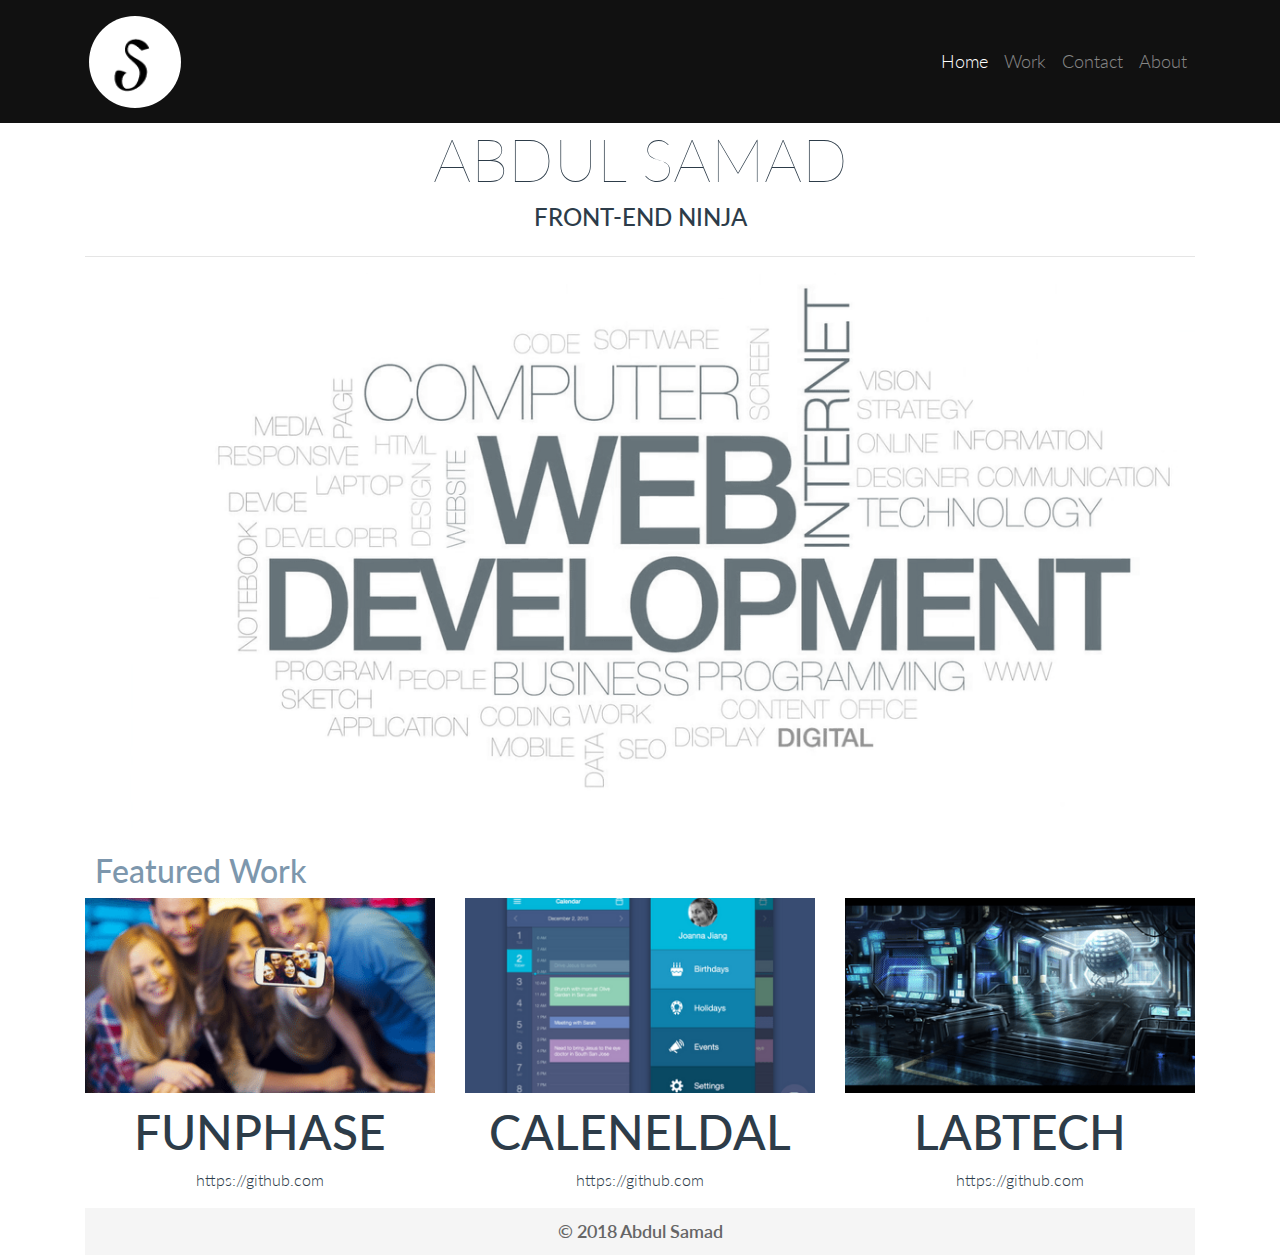
<file: index.html>
<!DOCTYPE html>
<html>
    <head>
        <meta charset="utf-8">
        <meta name="viewport" content="width=device-width, initial-scale=1">
        <title>Portfolio</title>
        <link rel="stylesheet" href="css/bootstrap.min.css">
        <link rel="stylesheet" href="css/styles.css">
        <link href="https://fonts.googleapis.com/css?family=Lato:100,300,400,700" rel="stylesheet">
    </head>

    <body>

        <!-- Navigation bar -->
        <nav class="navbar navbar-expand-md navbar-default navbar-dark navigation">
            <div class="container">
                    <!-- Title logo -->
                    <picture>
                        <source media="(max-width: 768px)" srcset="images/logo/title-logo-80.png">
                        <source media="(min-width: 768px)" srcset="images/logo/title-logo-100.png">
                        <img class="img-fluid" src="images/logo/title-logo-100.png" alt="title logo">
                    </picture>
                    <button type="button" class="navbar-toggler" data-toggle="collapse" data-target="#bs-example-navbar-collapse-1"
                        aria-controls="bs-example-navbar-collapse-1" aria-expanded="false" aria-label="Toggle navigation">
                        <span class="navbar-toggler-icon"></span>
                    </button>
            </button>

                <div class="collapse navbar-collapse" id="bs-example-navbar-collapse-1">
                    <ul class="nav navbar-nav navbar-right navigation-nav ml-auto">
                        <li class="active"><a class="nav-link" href="index.html">Home<span class="sr-only">(current)</span></a></li>
                        <li><a class="nav-link" href="work.html">Work</a></li>
                        <li><a class="nav-link" href="contact.html">Contact</a></li>
                        <li><a class="nav-link" href="about.html">About</a></li>
                    </ul>
                </div>
            </div>
        </nav>

        <!-- Title header -->
        <div class="container">
            <header class="row">
                <div class="col-md">
                    <h1 class="text-uppercase text-center title-super">Abdul Samad</h1>
                    <h4 class="text-uppercase text-center title-desc">Front-end Ninja</h4>
                </div>
            </header>

            <!-- Horizontal line -->
            <div class="row">
                <div class="col-md">
                    <hr>
                </div>
            </div>

            <!-- Main image -->
            <div class="row">
                <div class="col-md">
                    <picture>
                        <source media="(max-width: 768px)" srcset="images/main/main-image-768-500.png">
                        <source media="(max-width: 992px)" srcset="images/main/main-image-992-600.png">
                        <source media="(max-width: 1200px)" srcset="images/main/main-image-1140-600.png">
                        <img class="img-fluid" id="main-filter" src="images/main/main-image-1200-600.png" alt="main image">
                    </picture>
                </div>
            </div>
            <br>
            <!-- Work -->
            <div id="Featured-Work" class="row">
                <div class="col-md muted-text">
                    <h2>Featured Work</h2>
                </div>
            </div>
            <!-- Work post -->
            <main class="text-center">
                <section class="row">
                    <div class="col-md-4">
                        <picture>
                            <source media="(max-width: 768px)" srcset="images/work/work-768-300/funphase-768-300.png">
                            <img class="img-fluid" src="images/work/work-360-200/funphase-360-200.png" alt="Featured Work" data-toggle="modal" data-target="#project">
                        </picture>

                        <h3 class="text-uppercase post-title">Funphase</h3>
                        <p><a class="post-link" href="#">https://github.com</a></p>
                    </div>

                    <div class="col-md-4">
                        <picture>
                            <source media="(max-width: 768px)" srcset="images/work/work-768-300/caleneledal-768-300.png">
                            <img class="img-fluid" src="images/work/work-360-200/caleneledal-360-200.png" alt="Feturred Work" data-toggle="modal" data-target="#project">
                        </picture>

                        <h3 class="text-uppercase post-title">Caleneldal</h3>
                        <p><a class="post-link" href="#">https://github.com</a></p>
                    </div>

                    <div class="col-md-4">
                        <picture>
                            <source media="(max-width: 768px)" srcset="images/work/work-768-300/Labtech-768-300.png">
                            <img class="img-fluid" src="images/work/work-360-200/Labtech-360-200.png" alt="Featured Work" data-toggle="modal" data-target="#project">
                        </picture>

                        <h3 class="text-uppercase post-title">Labtech</h3>
                        <p><a class="post-link" href="#">https://github.com</a></p>
                    </div>
                </section>
            </main>

        <!-- Footer -->
        <footer class="container-fluid copyright-footer">
            <div class="row">
                <div class="col-md-12 text-center">
                    <p class="copyright-text">© 2018 Abdul Samad</p>
                </div>
            </div>
        </footer>
            <!-- Modal -->
    <div class="modal fade" id="project" tabindex="-1" role="dialog" aria-labelledby="myModalLabel" aria-hidden="true">
        <div class="modal-dialog">
            <div class="modal-content">
                <div class="modal-header">
                    <h4 class="modal-title" id="myModalLabel">Favorite App Page</h4>
                </div>
                <div class="modal-body">
                    <img class="img-fluid" src="images/work/work-768-300/funphase-768-300.png" alt="modal-image">
                    Lorem ipsum dolor sit amet, consectetur adipisicing elit. Quo totam, non ducimus iste, voluptates tempora. Veniam accusamus dicta, dolorum, placeat cumque, non illo veritatis consectetur rem vitae quasi dolor accusantium.
                </div>
                <div class="modal-footer">
                    <button type="button" class="btn btn-default" data-dismiss="modal">Close</button>
                </div>
            </div>
        </div>
    </div>

    <script src="https://cdn.polyfill.io/v2/polyfill.min.js"></script>
    <script src="js/jquery-3.2.1.js"></script>
    <script src="js/bootstrap.min.js"></script>
    <script>
      $('li > a').on('click', function(e) {
        $('li').removeClass('active')
        $(e.target).parent().addClass('active');
      });
      $("#project").on('shown.bs.modal', function(e) {
        $(e.currentTarget).find('.img-fluid')[0].src = $(e.relatedTarget)[0].src.replace(/360-200/g, '768-300');
      })
    </script>

    </body>
</html>
</file>
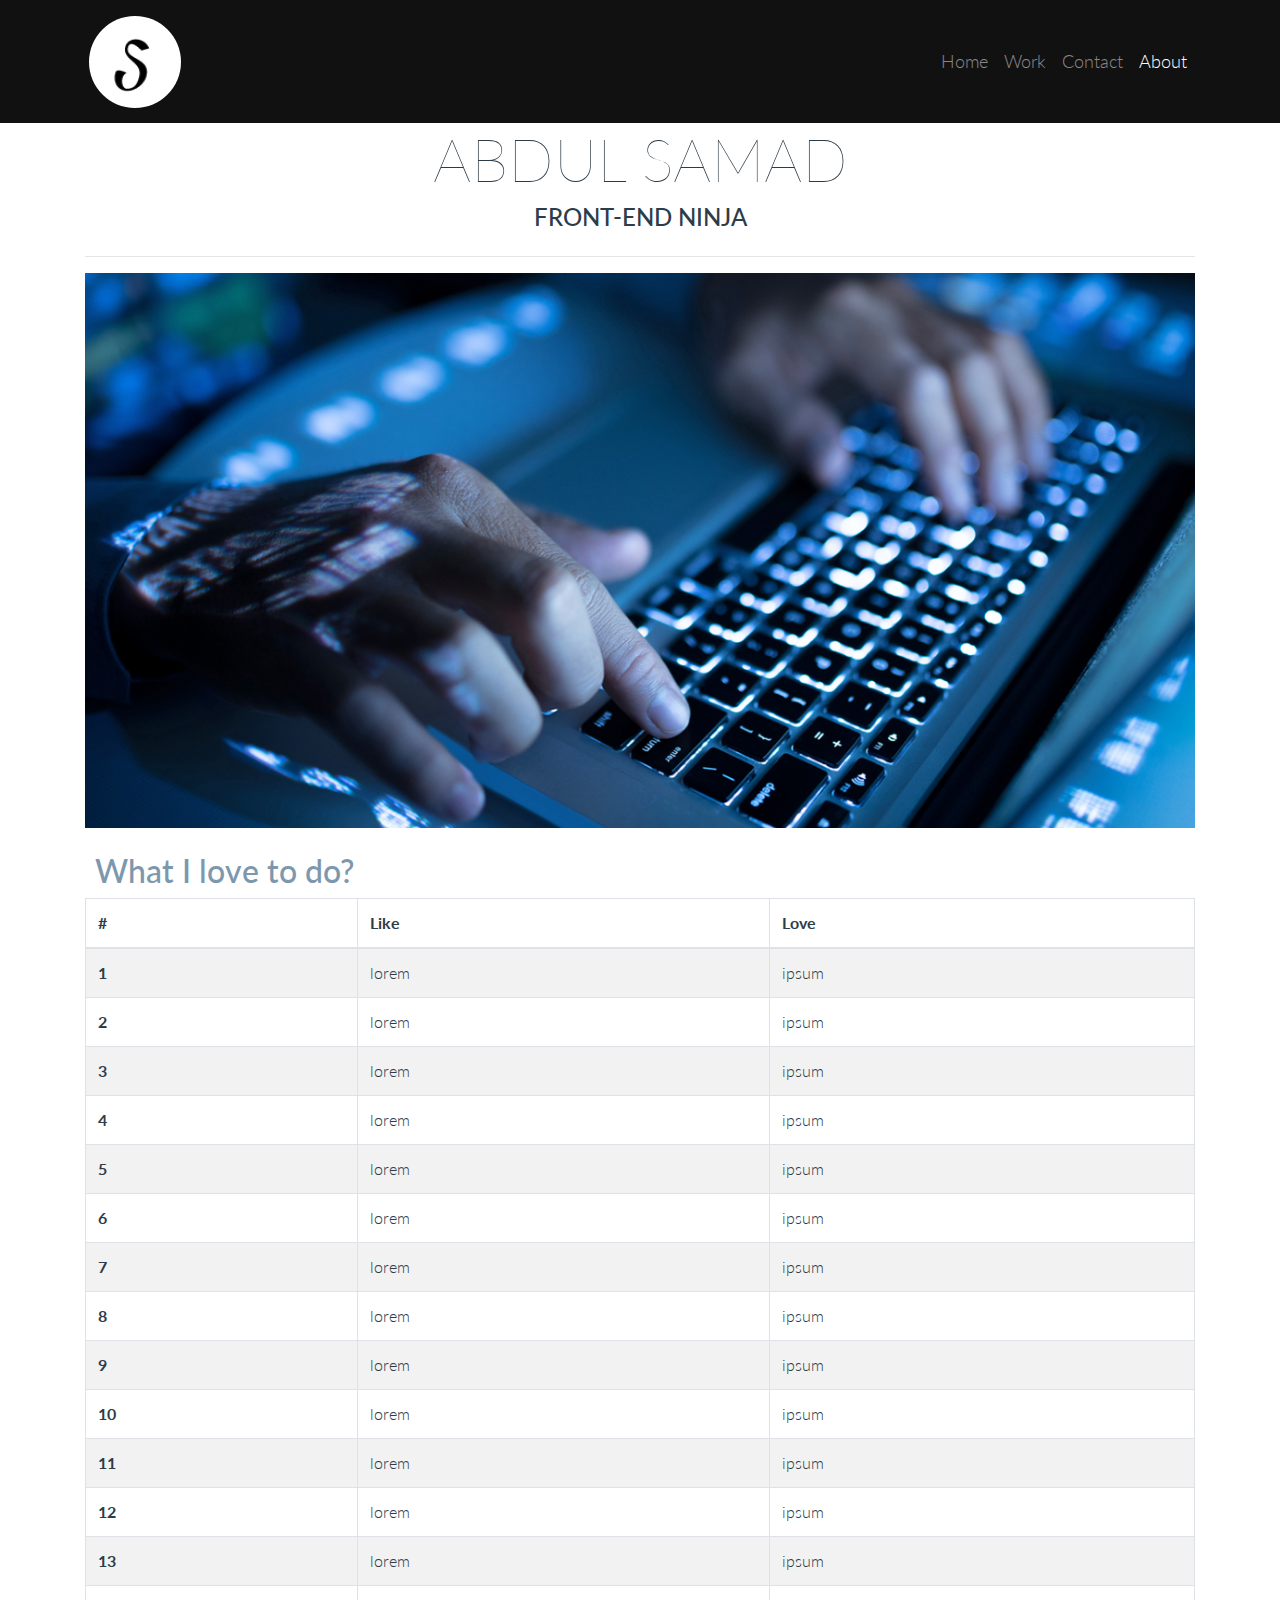
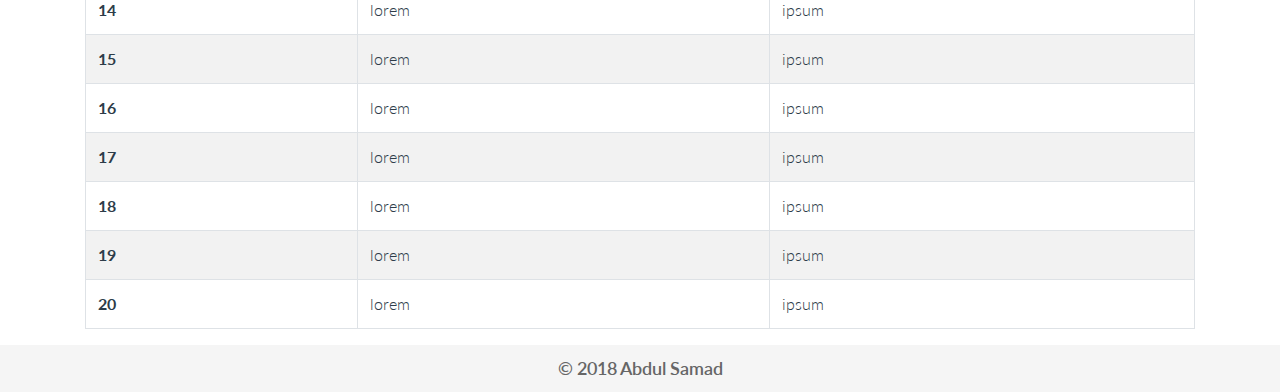
<file: about.html>
<!DOCTYPE html>
<html>

<head>
    <meta charset="utf-8">
    <meta name="viewport" content="width=device-width, initial-scale=1">
    <title>Portfolio - About</title>
    <link rel="stylesheet" href="css/bootstrap.min.css">
    <link rel="stylesheet" href="css/styles.css">
    <link href="https://fonts.googleapis.com/css?family=Lato:100,300,400,700" rel="stylesheet">
</head>

<body>

    <!-- Navigation bar -->
    <nav class="navbar navbar-expand-md navbar-default navbar-dark navigation">
        <div class="container">
            <!-- Title logo -->
            <picture>
                <source media="(max-width: 768px)" srcset="images/logo/title-logo-80.png">
                <source media="(min-width: 768px)" srcset="images/logo/title-logo-100.png">
                <img class="img-fluid" src="images/logo/title-logo-100.png" alt="title logo">
            </picture>
            <button type="button" class="navbar-toggler" data-toggle="collapse" data-target="#bs-example-navbar-collapse-1"
                aria-controls="bs-example-navbar-collapse-1" aria-expanded="false" aria-label="Toggle navigation">
                <span class="navbar-toggler-icon"></span>
            </button>
            </button>

            <div class="collapse navbar-collapse" id="bs-example-navbar-collapse-1">
                <ul class="nav navbar-nav navbar-right navigation-nav ml-auto">
                    <li><a class="nav-link" href="index.html">Home</a></li>
                    <li><a class="nav-link" href="work.html">Work</a></li>
                    <li><a class="nav-link" href="contact.html">Contact</a></li>
                    <li class="active"><a class="nav-link" href="about.html">About<span class="sr-only">(current)</span></a></li>
                </ul>
            </div>
        </div>
    </nav>

    <!-- Title header -->
    <div class="container">
        <header class="row">
            <div class="col-md">
                <h1 class="text-uppercase text-center title-super">Abdul Samad</h1>
                <h4 class="text-uppercase text-center title-desc">Front-end Ninja</h4>
            </div>
        </header>

        <!-- Horizontal line -->
        <div class="row">
            <div class="col-md">
                <hr>
            </div>
        </div>

        <!-- Main image -->
        <div class="row">
            <div class="col-md">
                <picture>
                    <source media="(max-width: 768px)" srcset="images/about/about-768-500.png">
                    <source media="(max-width: 992px)" srcset="images/about/about-992-600.png">
                    <source media="(max-width: 1200px)" srcset="images/about/about-1140-600.png">
                    <img class="img-fluid" src="images/about/about-1200-600.png" alt="about image">
                </picture>
            </div>
        </div>

        <br>

        <!-- About -->
        <div id="about" class="row">
            <div class="col-md-12 muted-text">
                <h2>What I love to do?</h2>
            </div>
        </div>

        <table class="table table-bordered table-striped">
            <thead>
                <tr>
                    <th scope="col">#</th>
                    <th scope="col">Like</th>
                    <th scope="col">Love</th>
                </tr>
            </thead>
            <tbody>
                <tr>
                    <th scope="row">1</th>
                    <td>lorem</td>
                    <td>ipsum</td>
                </tr>
                <tr>
                    <th scope="row">2</th>
                    <td>lorem</td>
                    <td>ipsum</td>
                </tr>
                <tr>
                    <th scope="row">3</th>
                    <td>lorem</td>
                    <td>ipsum</td>
                </tr>
                <tr>
                    <th scope="row">4</th>
                    <td>lorem</td>
                    <td>ipsum</td>
                </tr>
                <tr>
                    <th scope="row">5</th>
                    <td>lorem</td>
                    <td>ipsum</td>
                </tr>
                <tr>
                    <th scope="row">6</th>
                    <td>lorem</td>
                    <td>ipsum</td>
                </tr>
                <tr>
                    <th scope="row">7</th>
                    <td>lorem</td>
                    <td>ipsum</td>
                </tr>
                <tr>
                    <th scope="row">8</th>
                    <td>lorem</td>
                    <td>ipsum</td>
                </tr>
                <tr>
                    <th scope="row">9</th>
                    <td>lorem</td>
                    <td>ipsum</td>
                </tr>
                <tr>
                    <th scope="row">10</th>
                    <td>lorem</td>
                    <td>ipsum</td>
                </tr>
                <tr>
                    <th scope="row">11</th>
                    <td>lorem</td>
                    <td>ipsum</td>
                </tr>
                <tr>
                    <th scope="row">12</th>
                    <td>lorem</td>
                    <td>ipsum</td>
                </tr>
                <tr>
                    <th scope="row">13</th>
                    <td>lorem</td>
                    <td>ipsum</td>
                </tr>
                <tr>
                    <th scope="row">14</th>
                    <td>lorem</td>
                    <td>ipsum</td>
                </tr>
                <tr>
                    <th scope="row">15</th>
                    <td>lorem</td>
                    <td>ipsum</td>
                </tr>
                <tr>
                    <th scope="row">16</th>
                    <td>lorem</td>
                    <td>ipsum</td>
                </tr>
                <tr>
                    <th scope="row">17</th>
                    <td>lorem</td>
                    <td>ipsum</td>
                </tr>
                <tr>
                    <th scope="row">18</th>
                    <td>lorem</td>
                    <td>ipsum</td>
                </tr>
                <tr>
                    <th scope="row">19</th>
                    <td>lorem</td>
                    <td>ipsum</td>
                </tr>
                <tr>
                    <th scope="row">20</th>
                    <td>lorem</td>
                    <td>ipsum</td>
                </tr>
            </tbody>
        </table>
    </div>


    <!-- Footer -->
    <footer class="container-fluid copyright-footer">
        <div class="row">
            <div class="col-md-12 text-center">
                <p class="copyright-text">© 2018 Abdul Samad</p>
            </div>
        </div>
    </footer>

    <script src="https://cdn.polyfill.io/v2/polyfill.min.js"></script>
    <script src="js/jquery-3.2.1.js"></script>
    <script src="js/bootstrap.min.js"></script>
    <script>
        $('li > a').on('click', function (e) {
            $('li').removeClass('active')
            $(e.target).parent().addClass('active');
        });
        $("#project").on('shown.bs.modal', function (e) {
            $(e.currentTarget).find('.img-fluid')[0].src = $(e.relatedTarget)[0].src.replace(/360-200/g, '768-300');
        })
    </script>

</body>

</html>
</file>
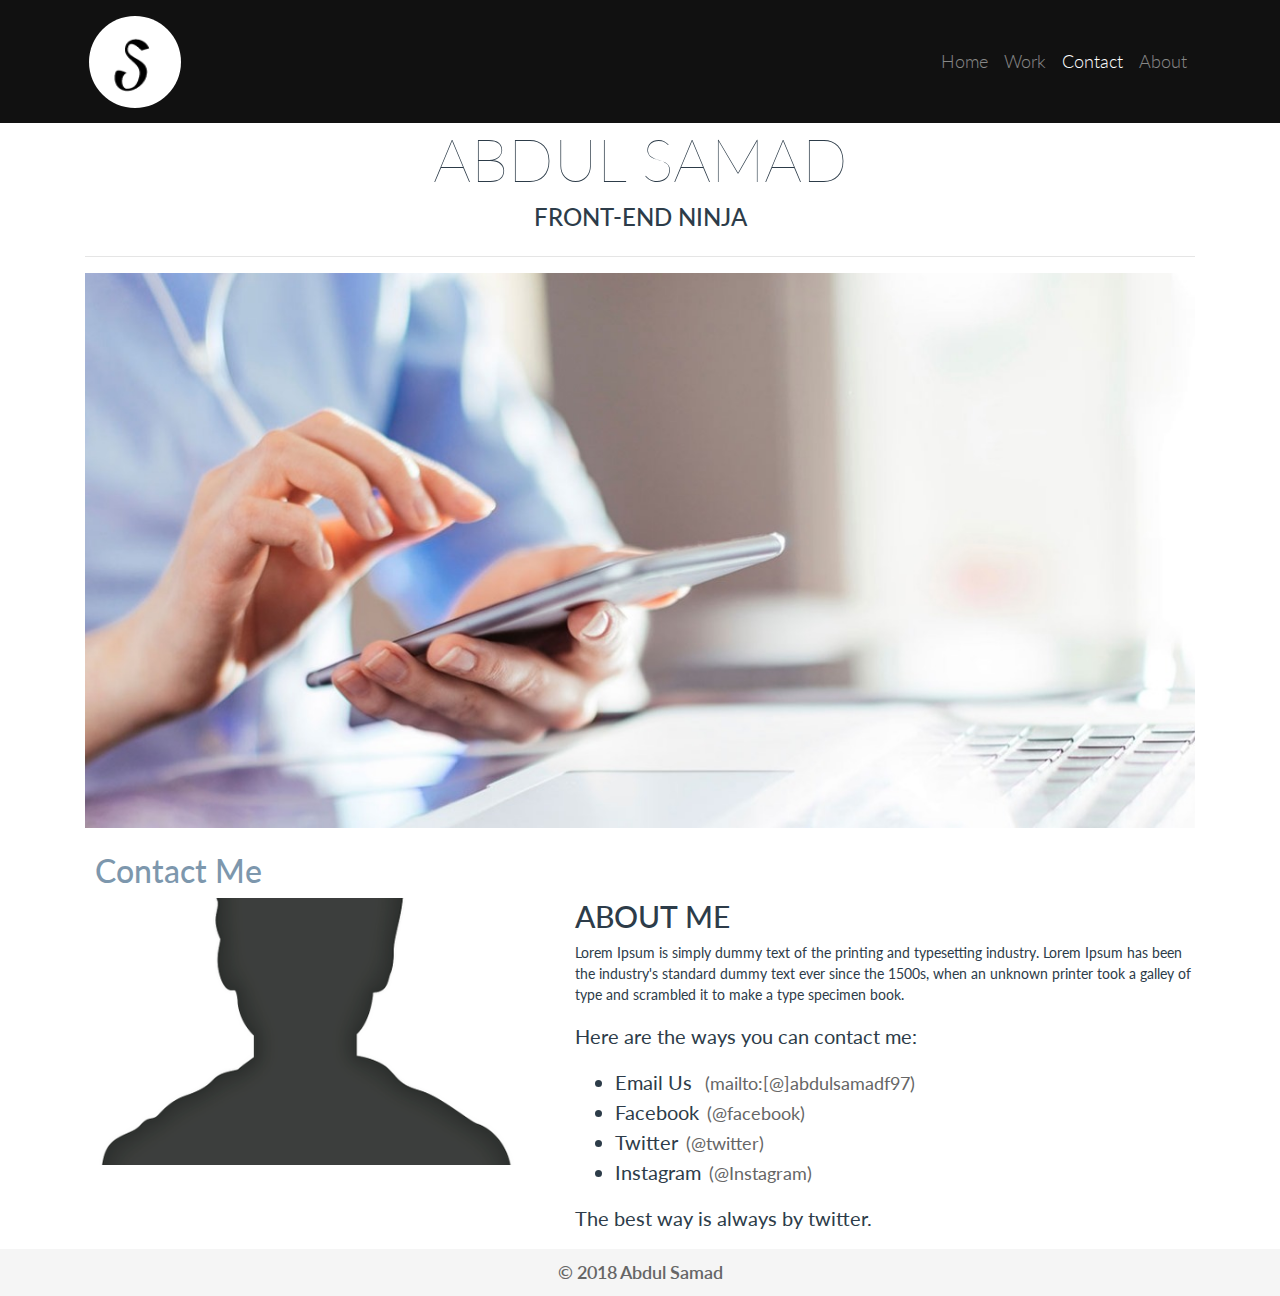
<file: contact.html>
<!DOCTYPE html>
<html>

<head>
    <meta charset="utf-8">
    <meta name="viewport" content="width=device-width, initial-scale=1">
    <title>Portfolio - Contact</title>
    <link rel="stylesheet" href="css/bootstrap.min.css">
    <link rel="stylesheet" href="css/styles.css">
    <link href="https://fonts.googleapis.com/css?family=Lato:100,300,400,700" rel="stylesheet">
</head>

<body>

    <!-- Navigation bar -->
    <nav class="navbar navbar-expand-md navbar-default navbar-dark navigation">
        <div class="container">
            <!-- Title logo -->
            <picture>
                <source media="(max-width: 768px)" srcset="images/logo/title-logo-80.png">
                <source media="(min-width: 768px)" srcset="images/logo/title-logo-100.png">
                <img class="img-fluid" src="images/logo/title-logo-100.png" alt="title logo">
            </picture>
            <button type="button" class="navbar-toggler" data-toggle="collapse" data-target="#bs-example-navbar-collapse-1"
                aria-controls="bs-example-navbar-collapse-1" aria-expanded="false" aria-label="Toggle navigation">
                <span class="navbar-toggler-icon"></span>
            </button>
            </button>

            <div class="collapse navbar-collapse" id="bs-example-navbar-collapse-1">
                <ul class="nav navbar-nav navbar-right navigation-nav ml-auto">
                    <li><a class="nav-link" href="index.html">Home</a></li>
                    <li><a class="nav-link" href="work.html">Work</a></li>
                    <li class="active"><a class="nav-link" href="contact.html">Contact<span class="sr-only">(current)</span></a></li>
                    <li><a class="nav-link" href="about.html">About</a></li>

                </ul>
            </div>
        </div>
    </nav>

    <!-- Title header -->
    <div class="container">
        <header class="row">
            <div class="col-md">
                <h1 class="text-uppercase text-center title-super">Abdul Samad</h1>
                <h4 class="text-uppercase text-center title-desc">Front-end Ninja</h4>
            </div>
        </header>

        <!-- Horizontal line -->
        <div class="row">
            <div class="col-md">
                <hr>
            </div>
        </div>

        <!-- Main image -->
        <div class="row">
            <div class="col-md">
                <picture>
                    <source media="(max-width: 768px)" srcset="images/contact-us/contact-us-768-500.jpg">
                    <source media="(max-width: 992px)" srcset="images/contact-us/contact-us-992-600.jpg">
                    <source media="(max-width: 1200px)" srcset="images/contact-us/contact-us-1140-600.jpg">
                    <img class="img-fluid" src="images/contact-us/contact-us-1200-600.jpg" alt="contact us image">
                </picture>
            </div>
        </div>

        <br>

        <!-- Contact -->
        <div id="Contact-Me" class="row">
            <div class="col-md-12 muted-text">
                <h2>Contact Me</h2>
            </div>
        </div>

        <div class="row">
            <!-- Contact image -->
            <div class="col-md-5 col-sm-5">
                <picture>
                    <source media="(max-width: 768px)" srcset="images/profile/profile-pic-768-350.png">
                    <img class="img-fluid" src="images/profile/profile-pic.png" alt="profile-pic">
                </picture>
            </div>

            <!-- Contact address -->
            <div class="col-md-7 col-sm-7">
                <div class="contact-address">
                    <h3 class="text-uppercase contact-title">About me</h3>
                    <p class="contact-desc">Lorem Ipsum is simply dummy text of the printing and typesetting industry.
                        Lorem Ipsum has been the industry's standard dummy text ever since the 1500s, when an unknown
                        printer took a galley of type and scrambled it to make a type specimen book.</p>
                    <p>Here are the ways you can contact me:</p>
                    <address>
                        <ul>
                            <li>Email Us <span class="address-list">(mailto:[@]abdulsamadf97)</span></li>
                            <li>Facebook<span class="address-list">(@facebook)</span></li>
                            <li>Twitter<span class="address-list">(@twitter)</span></li>
                            <li>Instagram<span class="address-list">(@Instagram)</span></li>
                        </ul>
                    </address>
                    <p>The best way is always by twitter.</p>
                </div>
            </div>
        </div>
    </div>

    <!-- Footer -->
    <footer class="container-fluid copyright-footer">
        <div class="row">
            <div class="col-md-12 text-center">
                <p class="copyright-text">© 2018 Abdul Samad</p>
            </div>
        </div>
    </footer>

    <script src="https://cdn.polyfill.io/v2/polyfill.min.js"></script>
    <script src="js/jquery-3.2.1.js"></script>
    <script src="js/bootstrap.min.js"></script>
    <script>
        $('li > a').on('click', function (e) {
            $('li').removeClass('active')
            $(e.target).parent().addClass('active');
        });
        $("#project").on('shown.bs.modal', function (e) {
            $(e.currentTarget).find('.img-fluid')[0].src = $(e.relatedTarget)[0].src.replace(/360-200/g, '768-300');
        })
    </script>

</body>

</html>
</file>
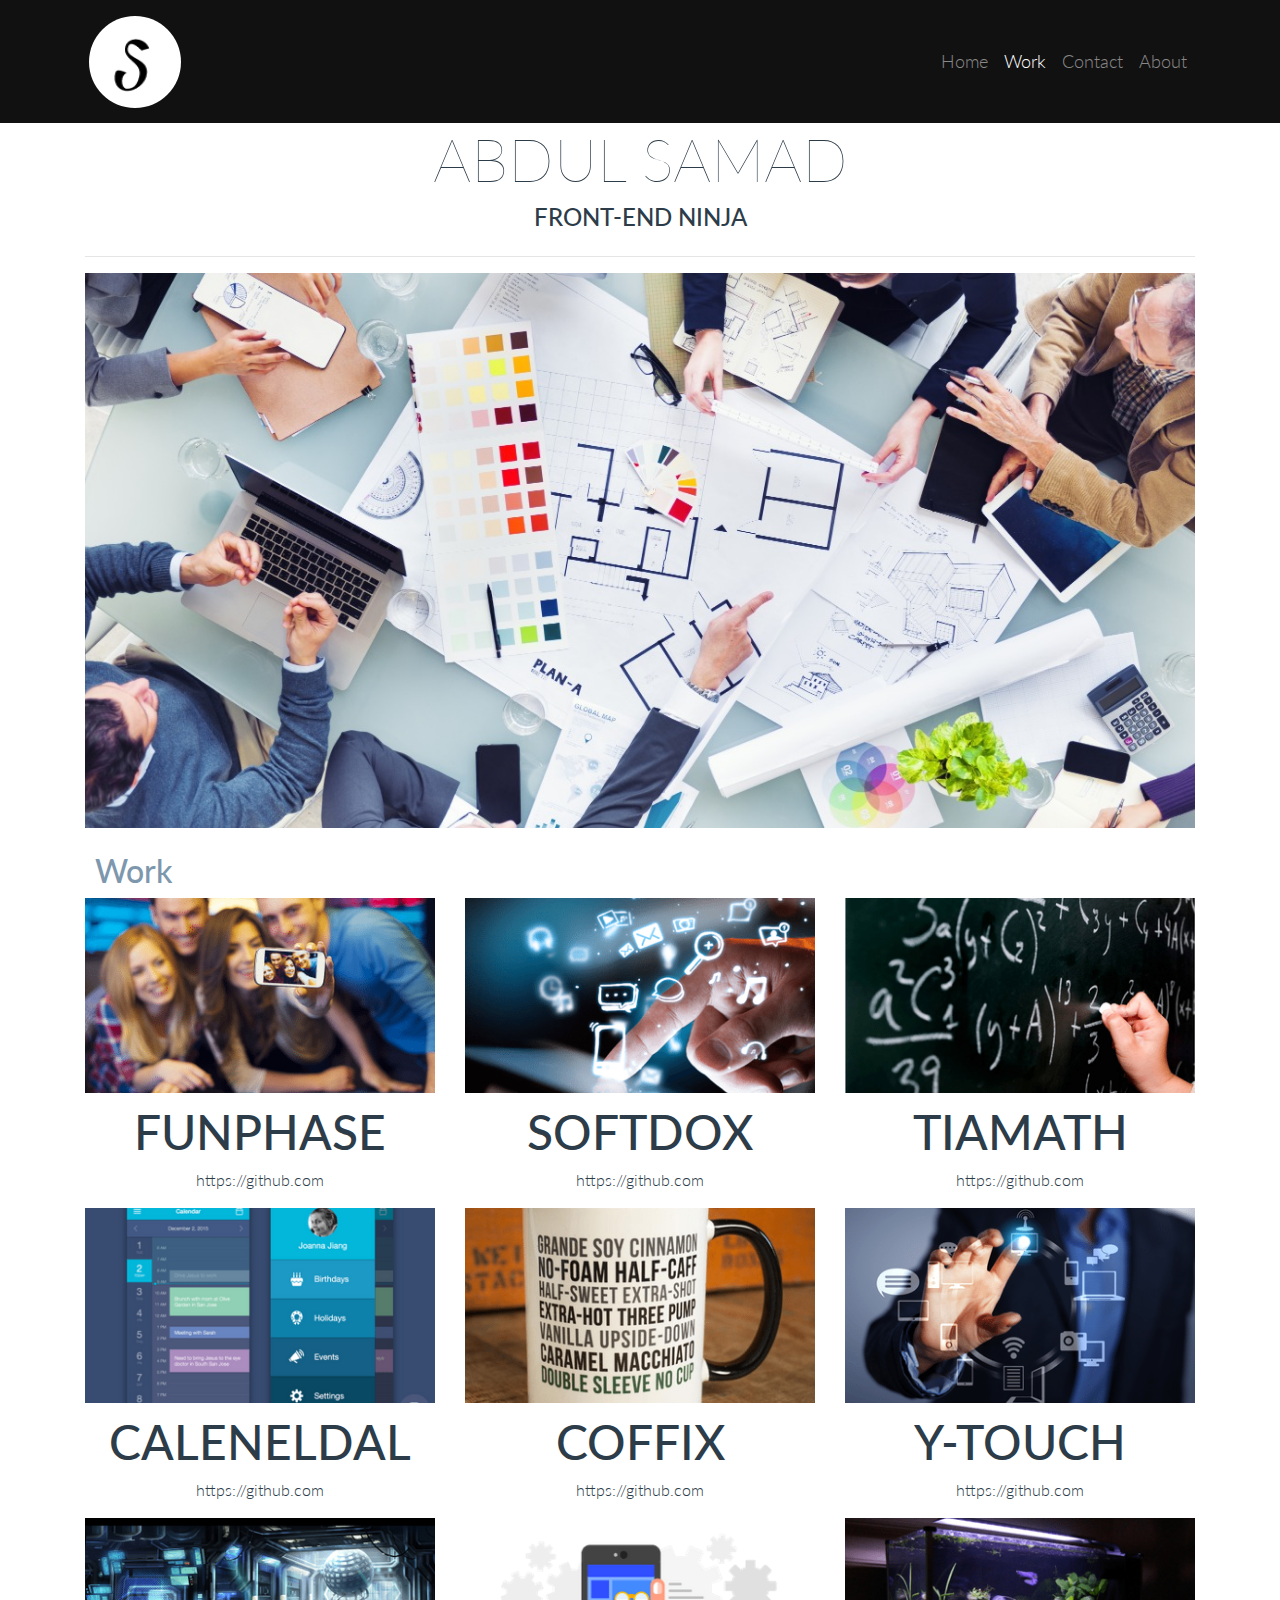
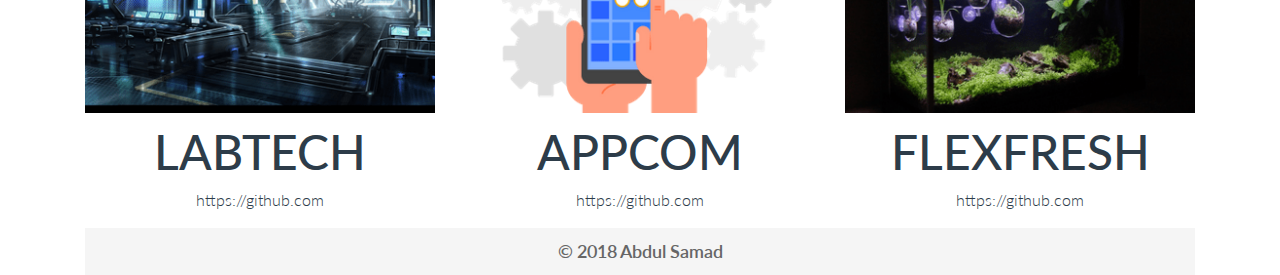
<file: work.html>
<!DOCTYPE html>
<html>

<head>
    <meta charset="utf-8">
    <meta name="viewport" content="width=device-width, initial-scale=1">
    <title>Portfolio - Work</title>
    <link rel="stylesheet" href="css/bootstrap.min.css">
    <link rel="stylesheet" href="css/styles.css">
    <link href="https://fonts.googleapis.com/css?family=Lato:100,300,400,700" rel="stylesheet">
</head>

<body>

    <!-- Navigation bar -->
    <nav class="navbar navbar-expand-md navbar-default navbar-dark navigation">
        <div class="container">
            <!-- Title logo -->
            <picture>
                <source media="(max-width: 768px)" srcset="images/logo/title-logo-80.png">
                <source media="(min-width: 768px)" srcset="images/logo/title-logo-100.png">
                <img class="img-fluid" src="images/logo/title-logo-100.png" alt="title logo">
            </picture>
            <button type="button" class="navbar-toggler" data-toggle="collapse" data-target="#bs-example-navbar-collapse-1"
                aria-controls="bs-example-navbar-collapse-1" aria-expanded="false" aria-label="Toggle navigation">
                <span class="navbar-toggler-icon"></span>
            </button>
            </button>

            <div class="collapse navbar-collapse" id="bs-example-navbar-collapse-1">
                <ul class="nav navbar-nav navbar-right navigation-nav ml-auto">
                    <li><a class="nav-link" href="index.html">Home</a></li>
                    <li class="active"><a class="nav-link" href="work.html">Work<span class="sr-only">(current)</span></a></li>
                    <li><a class="nav-link" href="contact.html">Contact</a></li>
                    <li><a class="nav-link" href="about.html">About</a></li>
                </ul>
            </div>
        </div>
    </nav>

    <!-- Title header -->
    <div class="container">
        <header class="row">
            <div class="col-md">
                <h1 class="text-uppercase text-center title-super">Abdul Samad</h1>
                <h4 class="text-uppercase text-center title-desc">Front-end Ninja</h4>
            </div>
        </header>

        <!-- Horizontal line -->
        <div class="row">
            <div class="col-md">
                <hr>
            </div>
        </div>

        <!-- Main image -->
        <div class="row">
            <div class="col-md">
                <picture>
                    <source media="(max-width: 768px)" srcset="images/work/work-768-500.jpg">
                    <source media="(max-width: 992px)" srcset="images/work/work-992-600.jpg">
                    <source media="(max-width: 1200px)" srcset="images/work/work-1140-600.jpg">
                    <img class="img-fluid" src="images/work/work-1200-600.jpg" alt="work image">
                </picture>
            </div>
        </div>

        <br>

        <!-- Work -->
        <div id="Featured-Work" class="row">
            <div class="col-md muted-text">
                <h2>Work</h2>
            </div>
        </div>
        <!-- Work post -->
        <main class="text-center">
            <section class="row">
                <div class="col-md-4">
                    <picture>
                        <source media="(max-width: 768px)" srcset="images/work/work-768-300/funphase-768-300.png">
                        <img class="img-fluid" src="images/work/work-360-200/funphase-360-200.png" alt="Featured Work"
                            data-toggle="modal" data-target="#project">
                    </picture>

                    <h3 class="text-uppercase post-title">Funphase</h3>
                    <p><a class="post-link" href="#">https://github.com</a></p>
                </div>

                <div class="col-md-4">
                    <picture>
                        <source media="(max-width: 768px)" srcset="images/work/work-768-300/Softdox-768-300.png">
                        <img class="img-fluid" src="images/work/work-360-200/Softdox-360-200.png" alt="Featured Work"
                            data-toggle="modal" data-target="#project">
                    </picture>
                    <h3 class="text-uppercase post-title">Softdox</h3>
                    <p><a class="post-link" href="#">https://github.com</a></p>
                </div>

                <div class="col-md-4">
                    <picture>
                        <source media="(max-width: 768px)" srcset="images/work/work-768-300/tiamath-768-300.png">
                        <img class="img-fluid" src="images/work/work-360-200/tiamath-360-200.png" alt="Featured Work"
                            data-toggle="modal" data-target="#project">
                    </picture>
                    <h3 class="text-uppercase post-title">Tiamath</h3>
                    <p><a class="post-link" href="#">https://github.com</a></p>
                </div>
            </section>

            <section class="row">
                <div class="col-md-4">
                    <picture>
                        <source media="(max-width: 768px)" srcset="images/work/work-768-300/caleneledal-768-300.png">
                        <img class="img-fluid" src="images/work/work-360-200/caleneledal-360-200.png" alt="Feturred Work"
                            data-toggle="modal" data-target="#project">
                    </picture>

                    <h3 class="text-uppercase post-title">Caleneldal</h3>
                    <p><a class="post-link" href="#">https://github.com</a></p>
                </div>

                <div class="col-md-4">
                    <picture>
                        <source media="(max-width: 768px)" srcset="images/work/work-768-300/coffix-768-300.png">
                        <img class="img-fluid" src="images/work/work-360-200/coffix-360-200.png" alt="Featured Work"
                            data-toggle="modal" data-target="#project">
                    </picture>
                    <h3 class="text-uppercase post-title">Coffix</h3>
                    <p><a class="post-link" href="#">https://github.com</a></p>
                </div>

                <div class="col-md-4">
                    <picture>
                        <source media="(max-width: 768px)" srcset="images/work/work-768-300/Y-touch-768-300.png">
                        <img class="img-fluid" src="images/work/work-360-200/Y-touch-360-200.png" alt="Featured Work"
                            data-toggle="modal" data-target="#project">
                    </picture>
                    <h3 class="text-uppercase post-title">Y-touch</h3>
                    <p><a class="post-link" href="#">https://github.com</a></p>
                </div>
            </section>

            <section class="row">
                <div class="col-md-4">
                    <picture>
                        <source media="(max-width: 768px)" srcset="images/work/work-768-300/Labtech-768-300.png">
                        <img class="img-fluid" src="images/work/work-360-200/Labtech-360-200.png" alt="Featured Work"
                            data-toggle="modal" data-target="#project">
                    </picture>

                    <h3 class="text-uppercase post-title">Labtech</h3>
                    <p><a class="post-link" href="#">https://github.com</a></p>
                </div>

                <div class="col-md-4">
                    <picture>
                        <source media="(max-width: 768px)" srcset="images/work/work-768-300/Appcom-768-300.png">
                        <img class="img-fluid" src="images/work/work-360-200/Appcom-360-200.png" alt="Featurrd Work"
                            data-toggle="modal" data-target="#project">
                    </picture>
                    <h3 class="text-uppercase post-title">Appcom</h3>
                    <p><a class="post-link" href="#">https://github.com</a></p>
                </div>

                <div class="col-md-4">
                    <picture>
                        <source media="(max-width: 768px)" srcset="images/work/work-768-300/flexfresh-768-300.png">
                        <img class="img-fluid" src="images/work/work-360-200/flexfresh-360-200.png" alt="Featrred Work"
                            data-toggle="modal" data-target="#project">
                    </picture>
                    <h3 class="text-uppercase post-title">Flexfresh</h3>
                    <p><a class="post-link" href="#">https://github.com</a></p>
                </div>
            </section>
        </main>

        <!-- Footer -->
        <footer class="container-fluid copyright-footer">
            <div class="row">
                <div class="col-md-12 text-center">
                    <p class="copyright-text">© 2018 Abdul Samad</p>
                </div>
            </div>
        </footer>
        <!-- Modal -->
        <div class="modal fade" id="project" tabindex="-1" role="dialog" aria-labelledby="myModalLabel" aria-hidden="true">
            <div class="modal-dialog">
                <div class="modal-content">
                    <div class="modal-header">
                        <h4 class="modal-title" id="myModalLabel">Favorite App Page</h4>
                    </div>
                    <div class="modal-body">
                        <img class="img-fluid" src="images/work/work-768-300/funphase-768-300.png" alt="modal-image">
                        Lorem ipsum dolor sit amet, consectetur adipisicing elit. Quo totam, non ducimus iste,
                        voluptates tempora. Veniam accusamus dicta, dolorum, placeat cumque, non illo veritatis
                        consectetur rem vitae quasi dolor accusantium.
                    </div>
                    <div class="modal-footer">
                        <button type="button" class="btn btn-default" data-dismiss="modal">Close</button>
                    </div>
                </div>
            </div>
        </div>

        <script src="https://cdn.polyfill.io/v2/polyfill.min.js"></script>
        <script src="js/jquery-3.2.1.js"></script>
        <script src="js/bootstrap.min.js"></script>
        <script>
            $('li > a').on('click', function (e) {
                $('li').removeClass('active')
                $(e.target).parent().addClass('active');
            });
            $("#project").on('shown.bs.modal', function (e) {
                $(e.currentTarget).find('.img-fluid')[0].src = $(e.relatedTarget)[0].src.replace(/360-200/g, '768-300');
            })
        </script>

</body>

</html>
</file>
<file: css/styles.css>
.navigation .navigation-nav > .active > a,
.navigation .navigation-nav > .active > a:hover,
.navigation .navigation-nav > .active > a:focus, .navigation .navigation-nav > li > a:hover,
.navigation .navigation-nav > li > a:focus, .copyright-footer, .address-list {
  color: #666;
}

.navbar-default .navbar-nav > li > a, .navigation li > a:hover {
  color: #fff;
}

body {
  font-family: "Lato", sans-serif;
  font-weight: 300 !important;
  color: #2d3c49;
}

/* Title header */
.title-super {
  font-size: 60px;
  font-weight: 100;
}

.title-desc {
  font-size: x-large;
}

/* Main image */
#main-filter {
  -webkit-filter: grayscale(0.9);
  filter: grayscale(0.9);
}

/* Work */
.muted-text {
  color: #7d97ad;
  margin-left: 10px;
}

.post-title {
  font-size: 3em;
  margin-top: 10px;
}
@media (min-width: 768px) and (max-width: 992px) {
  .post-title {
    font-size: 2em;
  }
}

.post-link {
  color: #2d3c49;
}

.post-link:hover,
.poss-link:focus {
  color: #1a1f24;
  text-decoration: none;
}

/* Contact */
.contact-title {
  font-size: 30px;
  margin-top: 0px;
}
@media (max-width: 768px) {
  .contact-title {
    padding: 10px 0 0;
    text-align: center;
  }
}
@media (min-width: 768px) and (max-width: 992px) {
  .contact-title {
    font-size: 20px;
  }
}

.contact-desc {
  font-size: 14px;
}
@media (max-width: 768px) {
  .contact-desc {
    text-align: center;
  }
}
@media (min-width: 768px) and (max-width: 992px) {
  .contact-desc {
    font-size: 12px;
  }
}

.contact-address {
  font-size: 20px;
  color: #2d3c49;
  font-weight: 400;
  margin-left: 15px;
}
@media (min-width: 768px) and (max-width: 992px) {
  .contact-address {
    font-size: 16px;
  }
}

.address-list {
  font-size: 18px;
  margin-left: 8px;
}
@media (min-width: 768px) and (max-width: 992px) {
  .address-list {
    font-size: 14px;
  }
}

/* footer */
.copyright-footer {
  background-color: #f5f5f5;
}

.copyright-text {
  font-size: 18px;
  font-weight: 600;
  margin: 10px;
}

/* Navigation bar */
.navigation {
  font-size: 18px;
  background-color: #111111;
}
.navigation li > a {
  padding: 40px 1em;
}
@media (max-width: 768px) {
  .navigation li > a {
    font-size: 16px;
    padding: 1em 1em;
    border-bottom: 1px solid #666;
  }
}
.navigation .navigation-nav > .active > a,
.navigation .navigation-nav > .active > a:hover,
.navigation .navigation-nav > .active > a:focus {
  background: none;
}
@media (max-width: 768px) {
  .navigation li:last-child > a {
    border-bottom: 0px solid #fff;
  }
}

@media (max-width: 768px) {
  .navigation-toggle {
    padding: 20px;
  }
}

/*# sourceMappingURL=styles.css.map */
</file>
